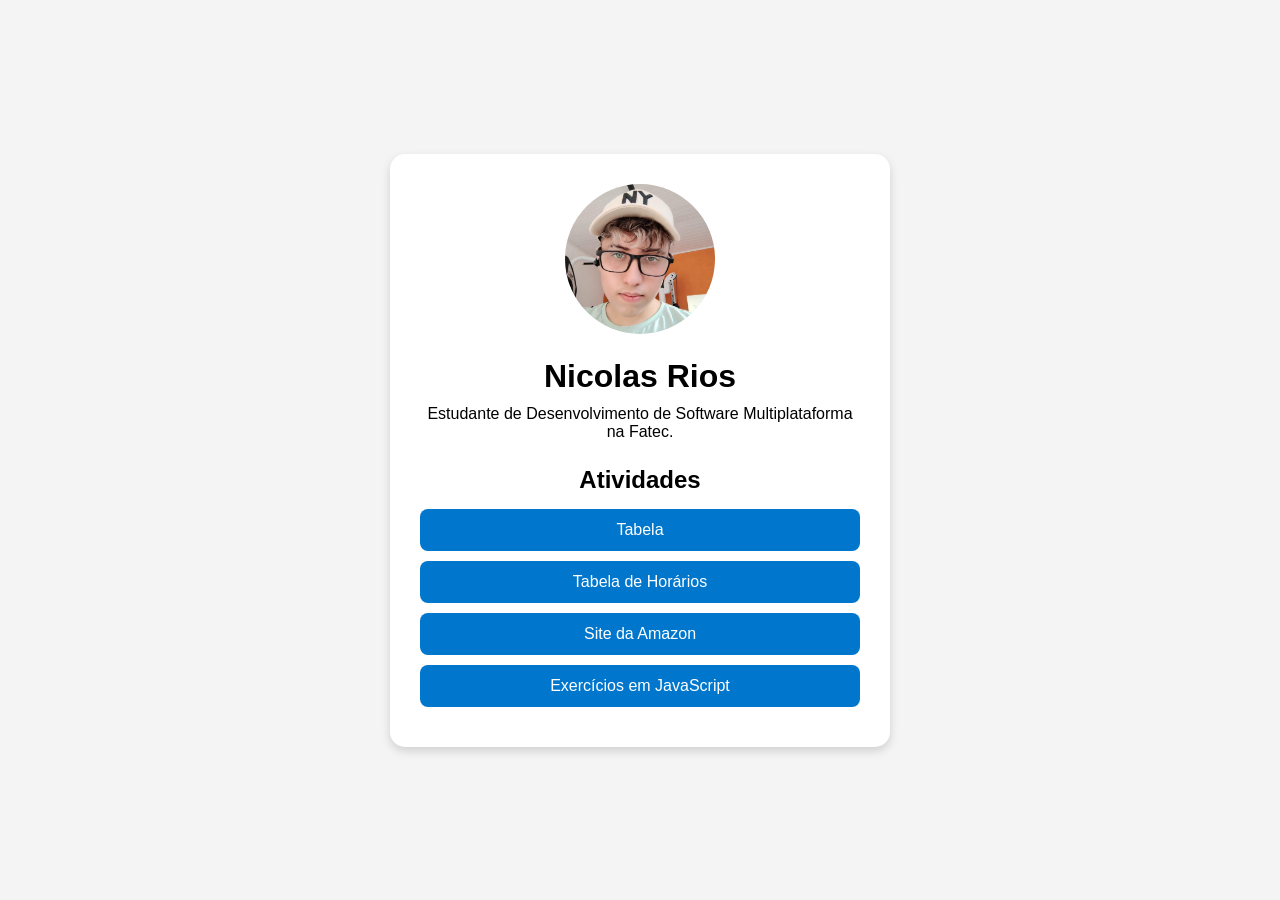
<file: index.html>
<!DOCTYPE html>
<html lang="pt-BR">
<head>
    <meta charset="UTF-8">
    <meta name="viewport" content="width=device-width, initial-scale=1.0">
    <title>Portfólio - Nicolas</title>
    <link rel="stylesheet" href="style.css">
</head>
<body>

    <div class="container">

        <img src="ImgWeb/2fbb8f5d-f085-4ad6-9e56-f8bec66b36b4.jpg" class="foto" alt="Minha Foto">

        <h1>Nicolas Rios</h1>

        <p>
            Estudante de Desenvolvimento de Software Multiplataforma na Fatec.
        </p>

        <h2>Atividades</h2>

        <a href="Atividade Web/index.html" class="botao">Tabela</a>
        <a href="Tabela 2.0/index.html" class="botao">Tabela de Horários</a>
        <a href="Site Amazon/index.html" class="botao">Site da Amazon</a>
        <a href="Exercicios Js/index.html" class="botao">Exercícios em JavaScript</a>
        
    </div>

</body>
</html>
</file>
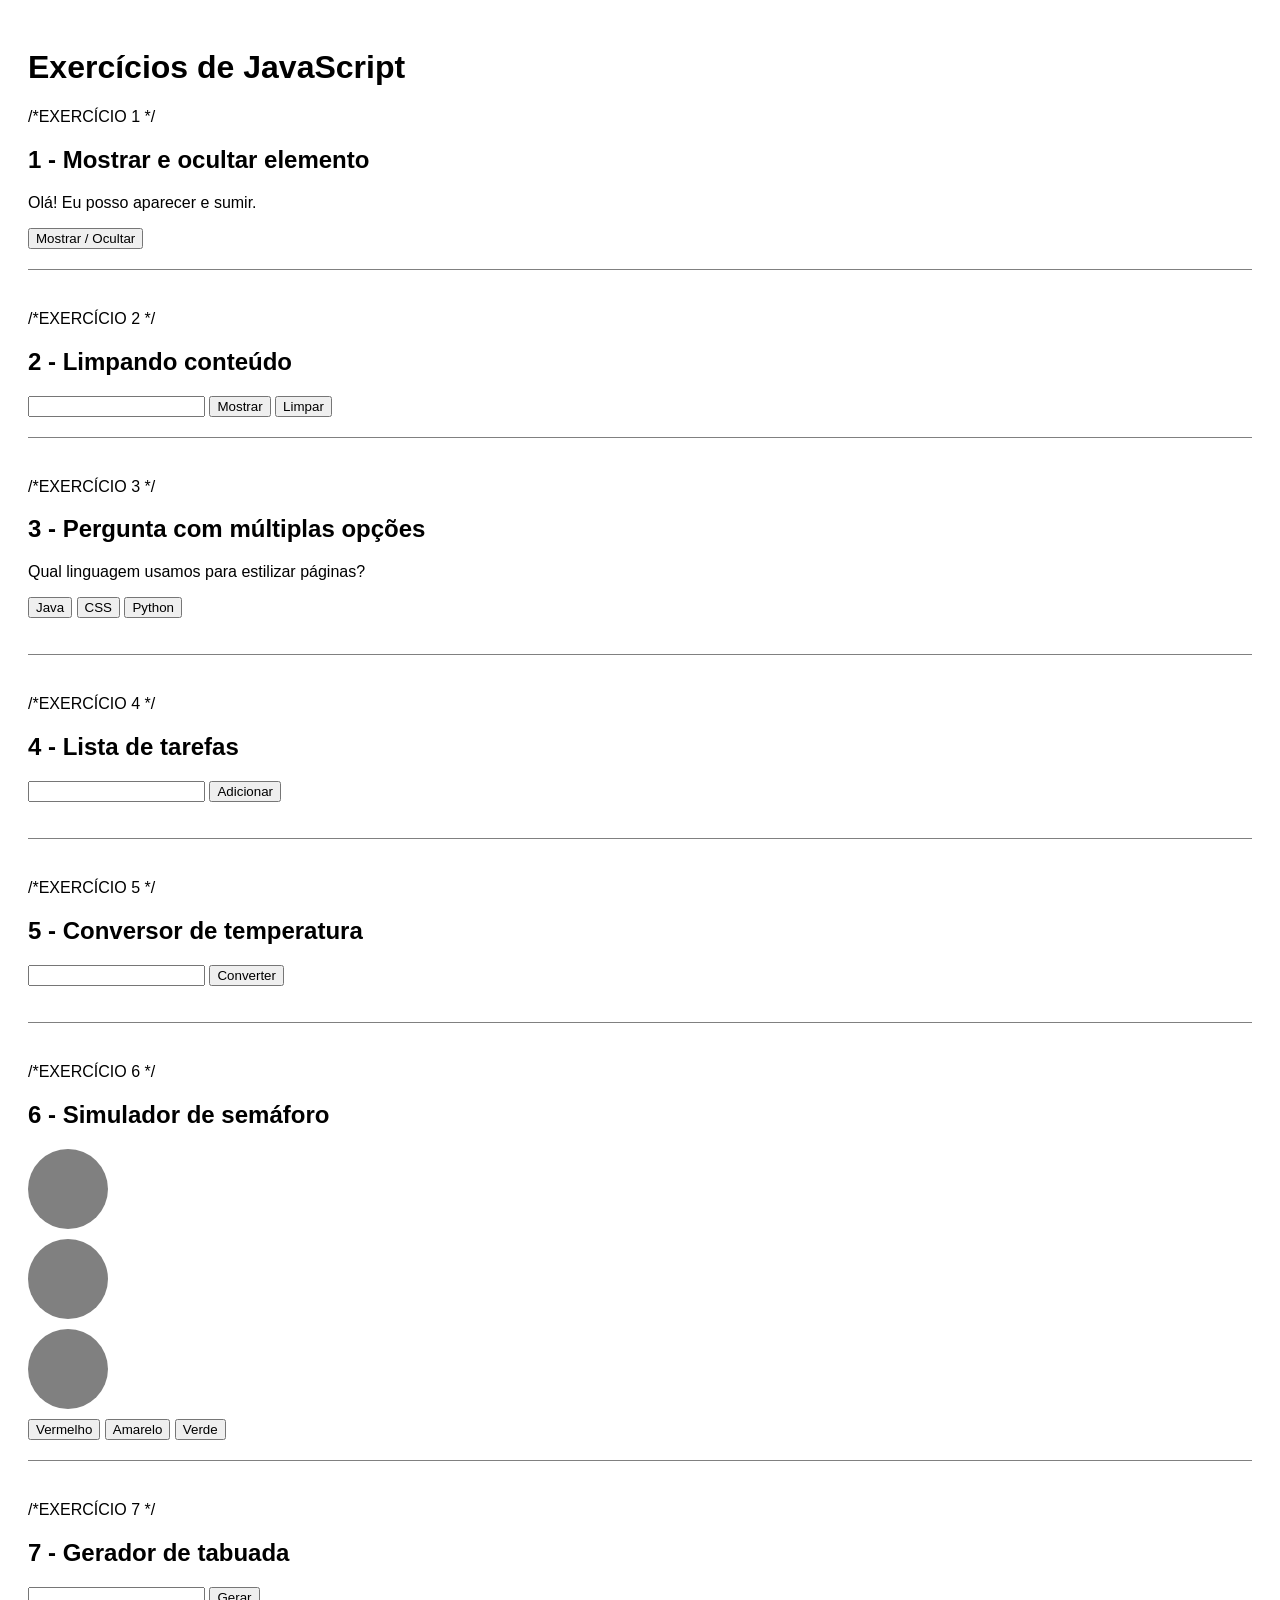
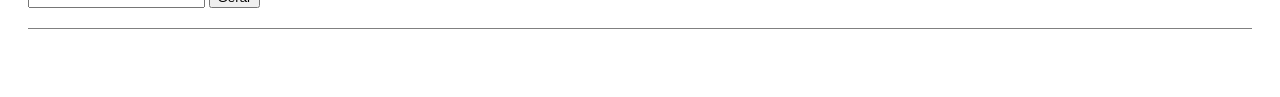
<file: Exercicios Js/index.html>
<!DOCTYPE html>
<html lang="pt-br">
<head>
    <meta charset="UTF-8">
    <meta name="viewport" content="width=device-width, initial-scale=1.0">
    <title>Exercícios JavaScript</title>

    <style>

        body{
            font-family: Arial;
            padding: 20px;
        }

        section{
            margin-bottom: 40px;
            border-bottom: 1px solid gray;
            padding-bottom: 20px;
        }

        .circulo{
            width: 80px;
            height: 80px;
            border-radius: 50%;
            background-color: gray;
            margin: 10px 0;
        }

    </style>

</head>
<body>

    <h1>Exercícios de JavaScript</h1>

    /*EXERCÍCIO 1 */
    <section>
        <h2>1 - Mostrar e ocultar elemento</h2>
        <p id="texto">Olá! Eu posso aparecer e sumir.</p>

        <button onclick="mostrarOcultar()">Mostrar / Ocultar</button>

    </section>

    /*EXERCÍCIO 2 */
    <section>

        <h2>2 - Limpando conteúdo</h2>
        <input type="text" id="campoTexto">
        <button onclick="mostrarTexto()">Mostrar</button>

        <button onclick="limparTexto()">Limpar</button>
        <div id="resultadoTexto"></div>

    </section>

    /*EXERCÍCIO 3 */
    <section>

        <h2>3 - Pergunta com múltiplas opções</h2>
        <p>
            Qual linguagem usamos para estilizar páginas?
        </p>
        <button onclick="verificarResposta(false)">
            Java
        </button>
        <button onclick="verificarResposta(true)">
            CSS
        </button>
        <button onclick="verificarResposta(false)">Python</button>
        <p id="resultadoPergunta"></p>
    </section>

    /*EXERCÍCIO 4 */
    <section>
        <h2>4 - Lista de tarefas</h2>
        <input type="text" id="tarefa">
        <button onclick="adicionarTarefa()">Adicionar</button>
        <ul id="lista"></ul>

    </section>

    /*EXERCÍCIO 5 */
    <section>

        <h2>5 - Conversor de temperatura</h2>
        <input type="number" id="celsius">
        <button onclick="converterTemperatura()">Converter</button>
        <p id="resultadoTemperatura"></p>

    </section>

    /*EXERCÍCIO 6 */
    <section>

        <h2>6 - Simulador de semáforo</h2>

        <div id="vermelho" class="circulo"></div>
        <div id="amarelo" class="circulo"></div>
        <div id="verde" class="circulo"></div>

        <button onclick="acender('red')">Vermelho</button>

        <button onclick="acender('yellow')">Amarelo</button>
        <button onclick="acender('green')">Verde</button>
    </section>

    /*EXERCÍCIO 7 */
    <section>
        <h2>7 - Gerador de tabuada</h2>
        <input type="number" id="numero">
        <button onclick="gerarTabuada()">Gerar</button>
         <div id="resultadoTabuada"></div>
    </section>
    <script src="script.js"></script>

</body>
</html>
</file>
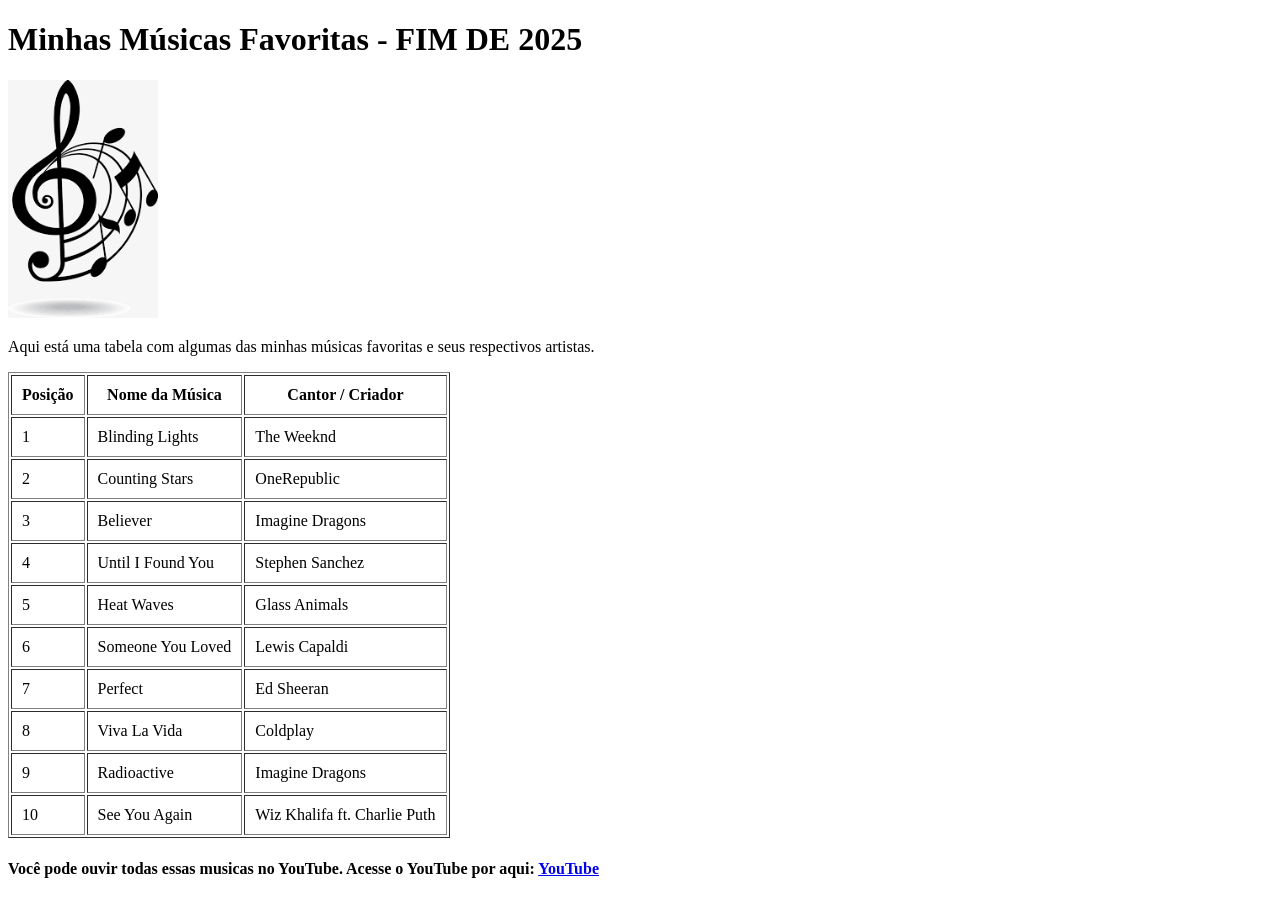
<file: Tabela - Música/index.html>
<!DOCTYPE html>
<html lang="pt-BR">
<head>
    <meta charset="UTF-8">
    <meta name="viewport" content="width=device-width, initial-scale=1.0">
    <title>Minhas Músicas Favoritas</title>
</head>

<body>

    <h1>Minhas Músicas Favoritas - FIM DE 2025</h1>

    <img src="[data-uri]"
         alt="Notas musicais"
         width="150">

    <p>
        Aqui está uma tabela com algumas das minhas músicas favoritas
        e seus respectivos artistas.
    </p>

    <table border="1" cellpadding="10">

        <tr>
            <th>Posição</th>
            <th>Nome da Música</th>
            <th>Cantor / Criador</th>
        </tr>

        <tr>
            <td>1</td>
            <td>Blinding Lights</td>
            <td>The Weeknd</td>
        </tr>

        <tr>
            <td>2</td>
            <td>Counting Stars</td>
            <td>OneRepublic</td>
        </tr>

        <tr>
            <td>3</td>
            <td>Believer</td>
            <td>Imagine Dragons</td>
        </tr>

        <tr>
            <td>4</td>
            <td>Until I Found You</td>
            <td>Stephen Sanchez</td>
        </tr>

        <tr>
            <td>5</td>
            <td>Heat Waves</td>
            <td>Glass Animals</td>
        </tr>

        <tr>
            <td>6</td>
            <td>Someone You Loved</td>
            <td>Lewis Capaldi</td>
        </tr>

        <tr>
            <td>7</td>
            <td>Perfect</td>
            <td>Ed Sheeran</td>
        </tr>

        <tr>
            <td>8</td>
            <td>Viva La Vida</td>
            <td>Coldplay</td>
        </tr>

        <tr>
            <td>9</td>
            <td>Radioactive</td>
            <td>Imagine Dragons</td>
        </tr>

        <tr>
            <td>10</td>
            <td>See You Again</td>
            <td>Wiz Khalifa ft. Charlie Puth</td>
        </tr>

    </table>

    <h4>Você pode ouvir todas essas musicas no YouTube. Acesse o YouTube por aqui: <a href="https://www.youtube.com" target="_blank">YouTube</a></h4>

</body>
</html>
</file>
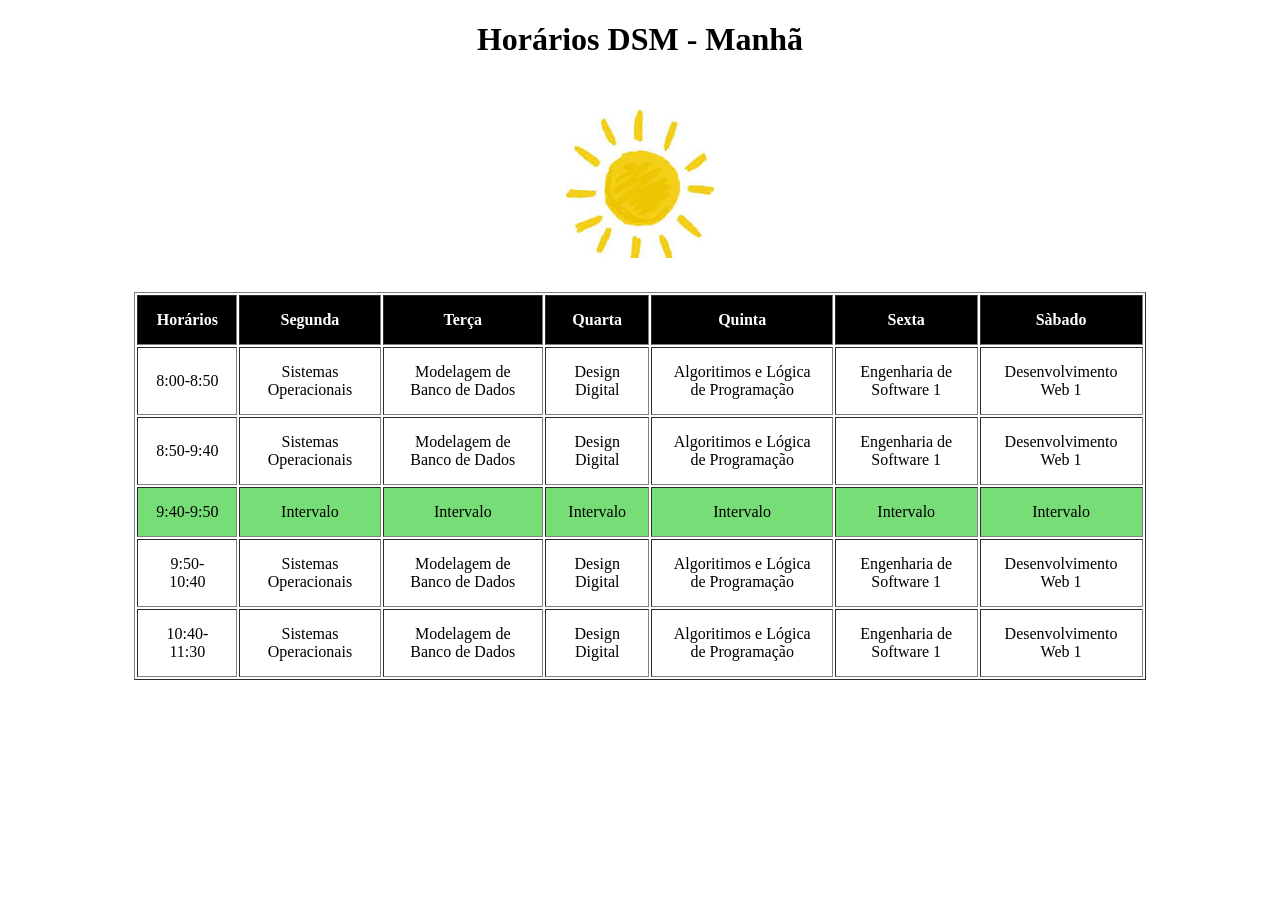
<file: Tabela 2.0/index.html>
<!DOCTYPE html>
<html lang="en">
<head>
    <meta charset="UTF-8">
    <meta name="viewport" content="width=device-width, initial-scale=1.0">
    <title>Tabela 2.0</title>
    <link rel="stylesheet" href="index.css">
</head>
<body>
    <div id="titulo">
    <h1>Horários DSM - Manhã</h1>
    </div>
    <div id="img">
    <img src="[data-uri]" >
    </div>
    <table id="table" border="1">
        <tr>
            <th>Horários</th>
            <th>Segunda</th>
            <th>Terça</th>
            <th>Quarta</th>
            <th>Quinta</th>
            <th>Sexta</th>
            <th>Sàbado</th>

        </tr>
        <tr>
            <td rowspan="2">8:00-8:50</td>
            <td rowspan="2">Sistemas Operacionais</td>
            <td rowspan="2">Modelagem de Banco de Dados</td>
            <td rowspan="2">Design Digital</td>
            <td rowspan="2">Algoritimos e Lógica de Programação</td>
            <td rowspan="2">Engenharia de Software 1</td>
            <td rowspan="2">Desenvolvimento Web 1</td>
        </tr>
            
        <tr>
            
        </tr>
        <tr>
            <td>8:50-9:40</td>
            <td>Sistemas Operacionais</td>
            <td>Modelagem de Banco de Dados</td>
            <td>Design Digital</td>
            <td>Algoritimos e Lógica de Programação</td>
            <td>Engenharia de Software 1</td>
            <td>Desenvolvimento Web 1</td>
        </tr>
        <div id="elementos_td"> 
        <tr>
            
            <td id="td_verde">9:40-9:50</td>
            <td id="td_verde">Intervalo</td>
            <td id="td_verde">Intervalo</td>
            <td id="td_verde">Intervalo</td>
            <td id="td_verde">Intervalo</td>
            <td id="td_verde">Intervalo</td>
            <td id="td_verde">Intervalo</td>
        </tr>
        </div>
        <tr>
            <td rowspan="2">9:50-10:40</td>
            <td rowspan="2">Sistemas Operacionais</td>
            <td rowspan="2">Modelagem de Banco de Dados</td>
            <td rowspan="2">Design Digital</td>
            <td rowspan="2">Algoritimos e Lógica de Programação</td>
            <td rowspan="2">Engenharia de Software 1</td>
            <td rowspan="2">Desenvolvimento Web 1</td>
        </tr>
        <tr>

        </tr>
        <tr>
            <td rowspan="2">10:40-11:30</td>
            <td rowspan="2">Sistemas Operacionais</td>
            <td rowspan="2">Modelagem de Banco de Dados</td>
            <td rowspan="2">Design Digital</td>
            <td rowspan="2">Algoritimos e Lógica de Programação</td>
            <td rowspan="2">Engenharia de Software 1</td>
            <td rowspan="2">Desenvolvimento Web 1</td>
        </tr>
        <tr>
        </tr>


    </table>
    
</body>
</html>
</file>
<file: style.css>
* {
    margin: 0;
    padding: 0;
    box-sizing: border-box;
}

body {
    font-family: Arial, sans-serif;
    background-color: #f4f4f4;

    display: flex;
    justify-content: center;
    align-items: center;

    min-height: 100vh;
}

.container {
    background-color: white;

    padding: 30px;

    border-radius: 15px;

    width: 90%;
    max-width: 500px;

    text-align: center;

    box-shadow: 0 4px 10px rgba(0,0,0,0.15);
}

.foto {
    width: 150px;
    height: 150px;

    border-radius: 50%;

    object-fit: cover;

    margin-bottom: 20px;
}

h1 {
    margin-bottom: 10px;
}

p {
    margin-bottom: 25px;
}

h2 {
    margin-bottom: 15px;
}

.botao {
    display: block;

    background-color: #0077cc;
    color: white;

    text-decoration: none;

    padding: 12px;

    margin: 10px 0;

    border-radius: 8px;

    transition: 0.3s;
}

.botao:hover {
    transform: translateY(-2px);
}
</file>
<file: Tabela 2.0/index.css>
#table{
        margin:auto;
        width:80%
    }

    td, th{
        padding: 15px;
        text-align: center;
    }
    th{
        background-color: black;
        color:white
    }
#td_verde{
    background-color: #77DD77;
}
#img{
    text-align: center;
    padding: 30px;
}
#titulo{
    text-align: center;
}
</file>
